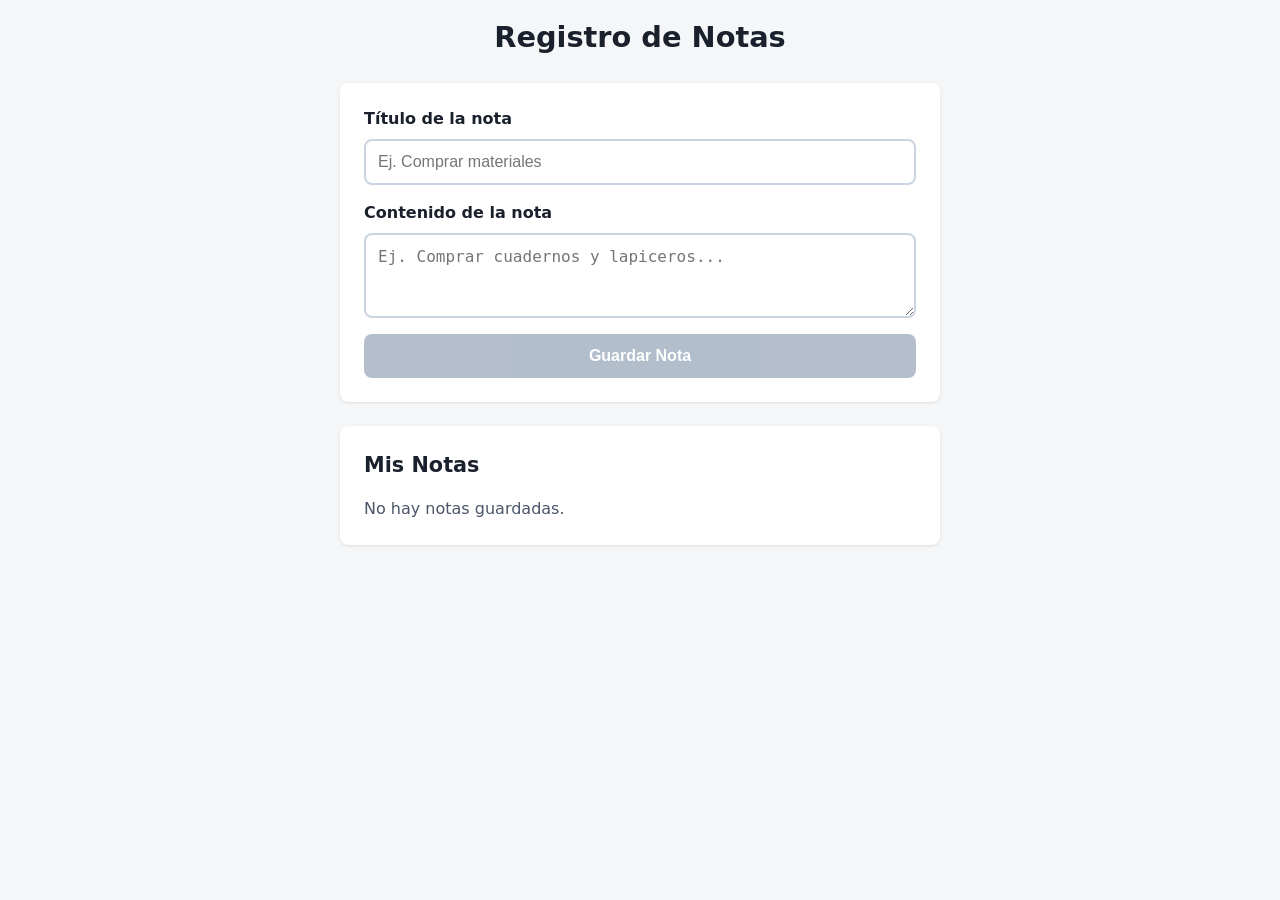
<file: registro-notas/index.html>
<!doctype html>
<html lang="es">
  <head>
    <meta charset="UTF-8" />
    <meta name="viewport" content="width=device-width, initial-scale=1.0" />
    <title>Registro de Notas Accesible</title>
    <link rel="stylesheet" href="styles.css" />
  </head>
  <body>
    <div class="container">
      <header>
        <h1>Registro de Notas</h1>
      </header>

      <main>
        <section class="form-section">
          <form id="note-form" aria-label="Formulario para agregar nota">
            <div class="form-group">
              <label for="note-title">Título de la nota</label>
              <input
                type="text"
                id="note-title"
                placeholder="Ej. Comprar materiales"
                required
              />
            </div>

            <div class="form-group">
              <label for="note-content">Contenido de la nota</label>
              <textarea
                id="note-content"
                rows="3"
                placeholder="Ej. Comprar cuadernos y lapiceros..."
                required
              ></textarea>
            </div>

            <!-- Prevención de errores: deshabilitado por defecto -->
            <button
              type="submit"
              id="submit-btn"
              class="btn btn-primary"
              disabled
            >
              Guardar Nota
            </button>
          </form>
        </section>

        <section class="notes-section">
          <h2>Mis Notas</h2>
          <div id="notes-list" class="notes-list" aria-live="polite">
            <!-- Las notas se cargan dinámicamente -->
          </div>
        </section>
      </main>
    </div>

    <!-- Componente Toast de notificación con opción a deshacer -->
    <div id="toast" class="toast hidden" role="status" aria-live="polite">
      <span id="toast-message"></span>
      <button id="toast-undo-btn" class="btn btn-link hidden">Deshacer</button>
    </div>

    <script src="app.js"></script>
  </body>
</html>
</file>
<file: registro-notas/styles.css>
/* Variables de color y espaciado consistente */
:root {
  --color-bg: #f4f6f8;
  --color-surface: #ffffff;
  --color-text: #1a202c; /* Contraste > 4.5:1 sobre fondo claro */
  --color-text-muted: #4a5568;
  --color-primary: #1d4ed8; /* Azul accesible */
  --color-primary-hover: #1e40af;
  --color-danger: #dc2626;
  --color-danger-hover: #b91c1c;
  --color-border: #cbd5e1;
  --color-focus: #2563eb;
  --spacing-sm: 8px;
  --spacing-md: 16px;
  --spacing-lg: 24px;
  --radius: 8px;
}

* {
  box-sizing: border-box;
  margin: 0;
  padding: 0;
}

body {
  font-family:
    system-ui,
    -apple-system,
    BlinkMacSystemFont,
    "Segoe UI",
    Roboto,
    sans-serif;
  background-color: var(--color-bg);
  color: var(--color-text);
  line-height: 1.5;
  padding: var(--spacing-md);
}

.container {
  max-width: 600px;
  margin: 0 auto;
}

header {
  margin-bottom: var(--spacing-lg);
  text-align: center;
}

h1 {
  font-size: 1.8rem;
  color: var(--color-text);
}

h2 {
  font-size: 1.3rem;
  margin-bottom: var(--spacing-md);
}

.form-section,
.notes-section {
  background: var(--color-surface);
  padding: var(--spacing-lg);
  border-radius: var(--radius);
  box-shadow: 0 1px 3px rgba(0, 0, 0, 0.1);
  margin-bottom: var(--spacing-lg);
}

.form-group {
  display: flex;
  flex-direction: column;
  margin-bottom: var(--spacing-md);
}

label {
  font-weight: 600;
  margin-bottom: var(--spacing-sm);
  color: var(--color-text);
}

input[type="text"],
textarea {
  width: 100%;
  padding: 12px;
  border: 2px solid var(--color-border);
  border-radius: var(--radius);
  font-size: 1rem;
  color: var(--color-text);
}

/* Foco visible de alta accesibilidad */
input:focus-visible,
textarea:focus-visible,
button:focus-visible {
  outline: 3px solid var(--color-focus);
  outline-offset: 2px;
}

/* Botones con mínimo 44px de alto (Ley de Fitts / Accesibilidad) */
.btn {
  min-height: 44px;
  min-width: 44px;
  padding: 10px 20px;
  font-size: 1rem;
  font-weight: 600;
  border-radius: var(--radius);
  border: none;
  cursor: pointer;
  display: inline-flex;
  align-items: center;
  justify-content: center;
  transition: background-color 0.2s ease;
}

.btn-primary {
  background-color: var(--color-primary);
  color: #ffffff;
  width: 100%;
}

.btn-primary:hover:not(:disabled) {
  background-color: var(--color-primary-hover);
}

.btn-primary:disabled {
  background-color: #94a3b8;
  cursor: not-allowed;
  opacity: 0.7;
}

.btn-danger {
  background-color: var(--color-danger);
  color: #ffffff;
}

.btn-danger:hover {
  background-color: var(--color-danger-hover);
}

.btn-link {
  background: none;
  color: #ffffff;
  text-decoration: underline;
  margin-left: 10px;
}

.note-card {
  background: var(--color-bg);
  border: 1px solid var(--color-border);
  padding: var(--spacing-md);
  border-radius: var(--radius);
  margin-bottom: var(--spacing-md);
  display: flex;
  justify-content: space-between;
  align-items: flex-start;
  gap: var(--spacing-md);
}

.note-card h3 {
  font-size: 1.1rem;
  margin-bottom: 4px;
}

.note-card p {
  color: var(--color-text-muted);
}

/* Toast de notificación */
.toast {
  position: fixed;
  bottom: 20px;
  right: 20px;
  background-color: #0f172a;
  color: #ffffff;
  padding: 12px 20px;
  border-radius: var(--radius);
  box-shadow: 0 4px 6px rgba(0, 0, 0, 0.1);
  display: flex;
  align-items: center;
  gap: 12px;
  z-index: 1000;
}

.hidden {
  display: none !important;
}
</file>
